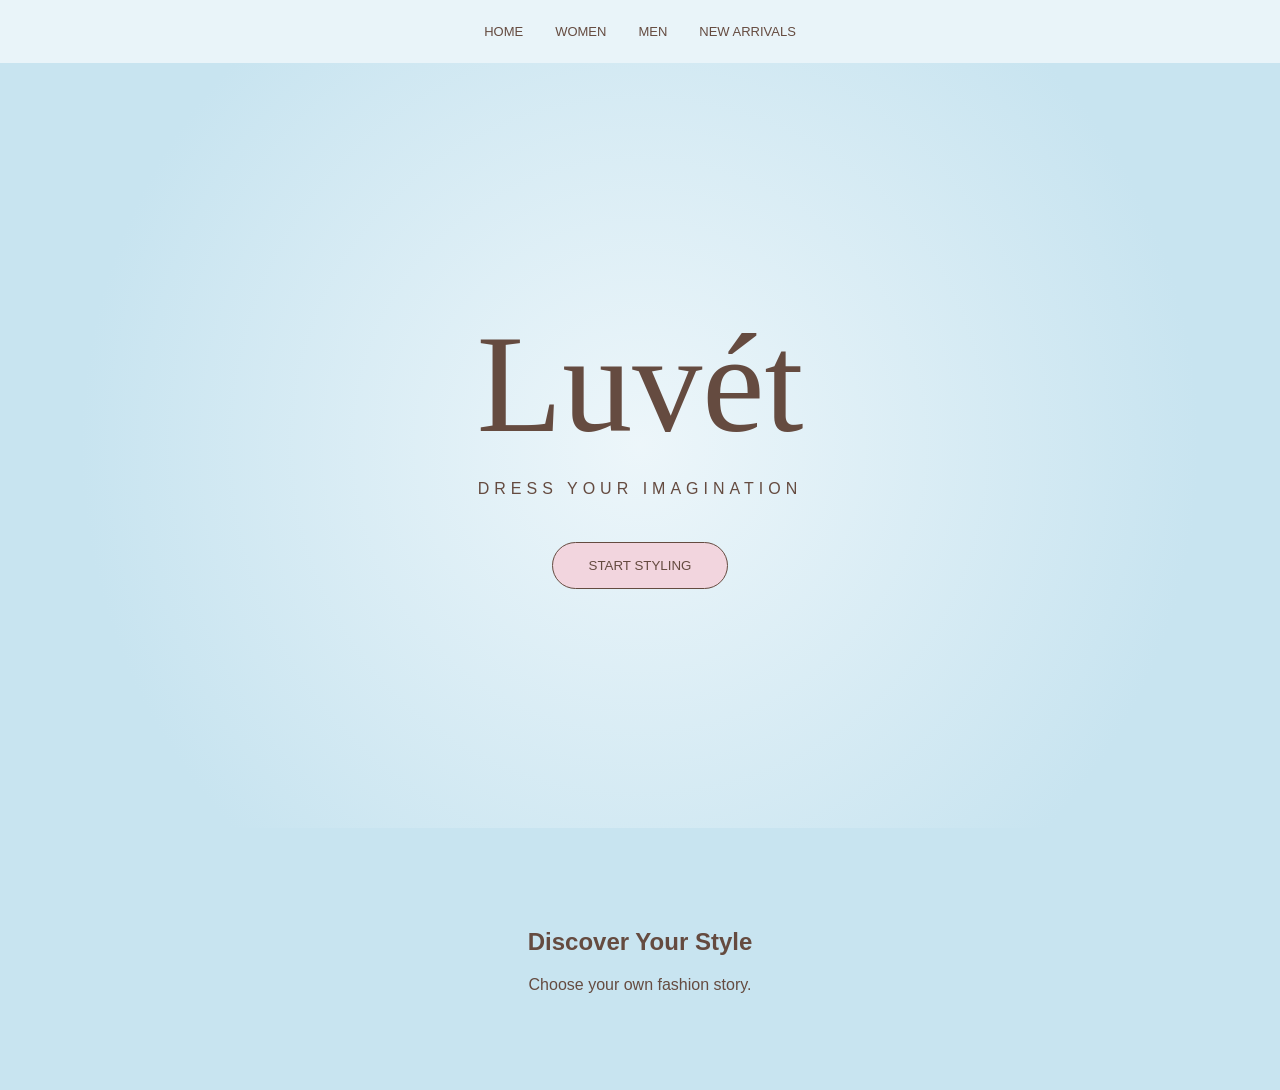
<file: index.html>
<!DOCTYPE html>
<html lang="zh-Hant">
<head>
  <meta charset="UTF-8">
  <meta name="viewport"
        content="width=device-width, initial-scale=1.0">
  <title>Luvét | Fashion</title>
  <link rel="stylesheet" href="style.css">
  <script src="script.js" defer></script>
</head>
<body>
  <header>
    <nav>
      <a href="#home">HOME</a>
      <a href="#collection">WOMEN</a>
      <a href="#collection">MEN</a>
      <a href="#collection">NEW ARRIVALS</a>
    </nav>
  </header>

  <main id="home">
    <section class="hero">
      <h1>Luvét</h1>
      <p>DRESS YOUR IMAGINATION</p>
      <button id="explore">START STYLING</button>
    </section>

    <section id="collection">
      <h2>Discover Your Style</h2>
      <p>Choose your own fashion story.</p>
    </section>
  </main>
</body>
</html>
</file>
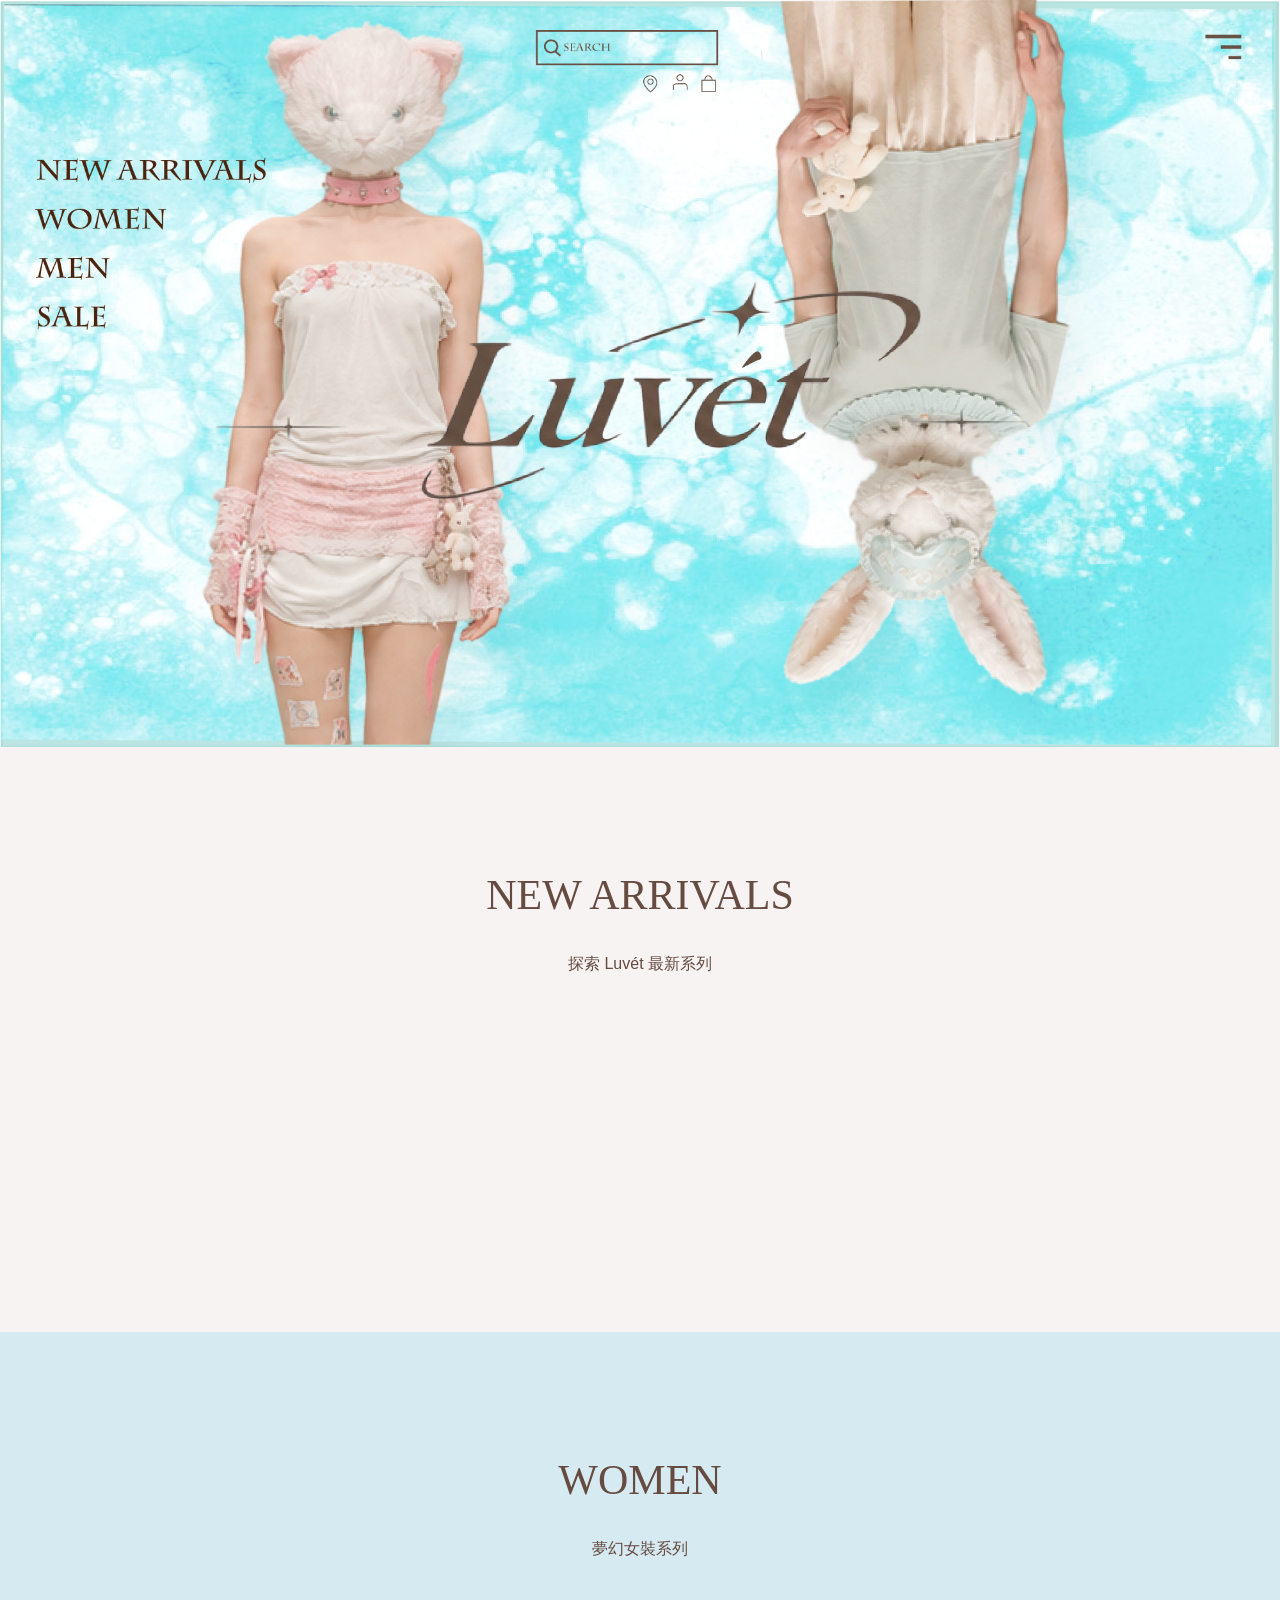
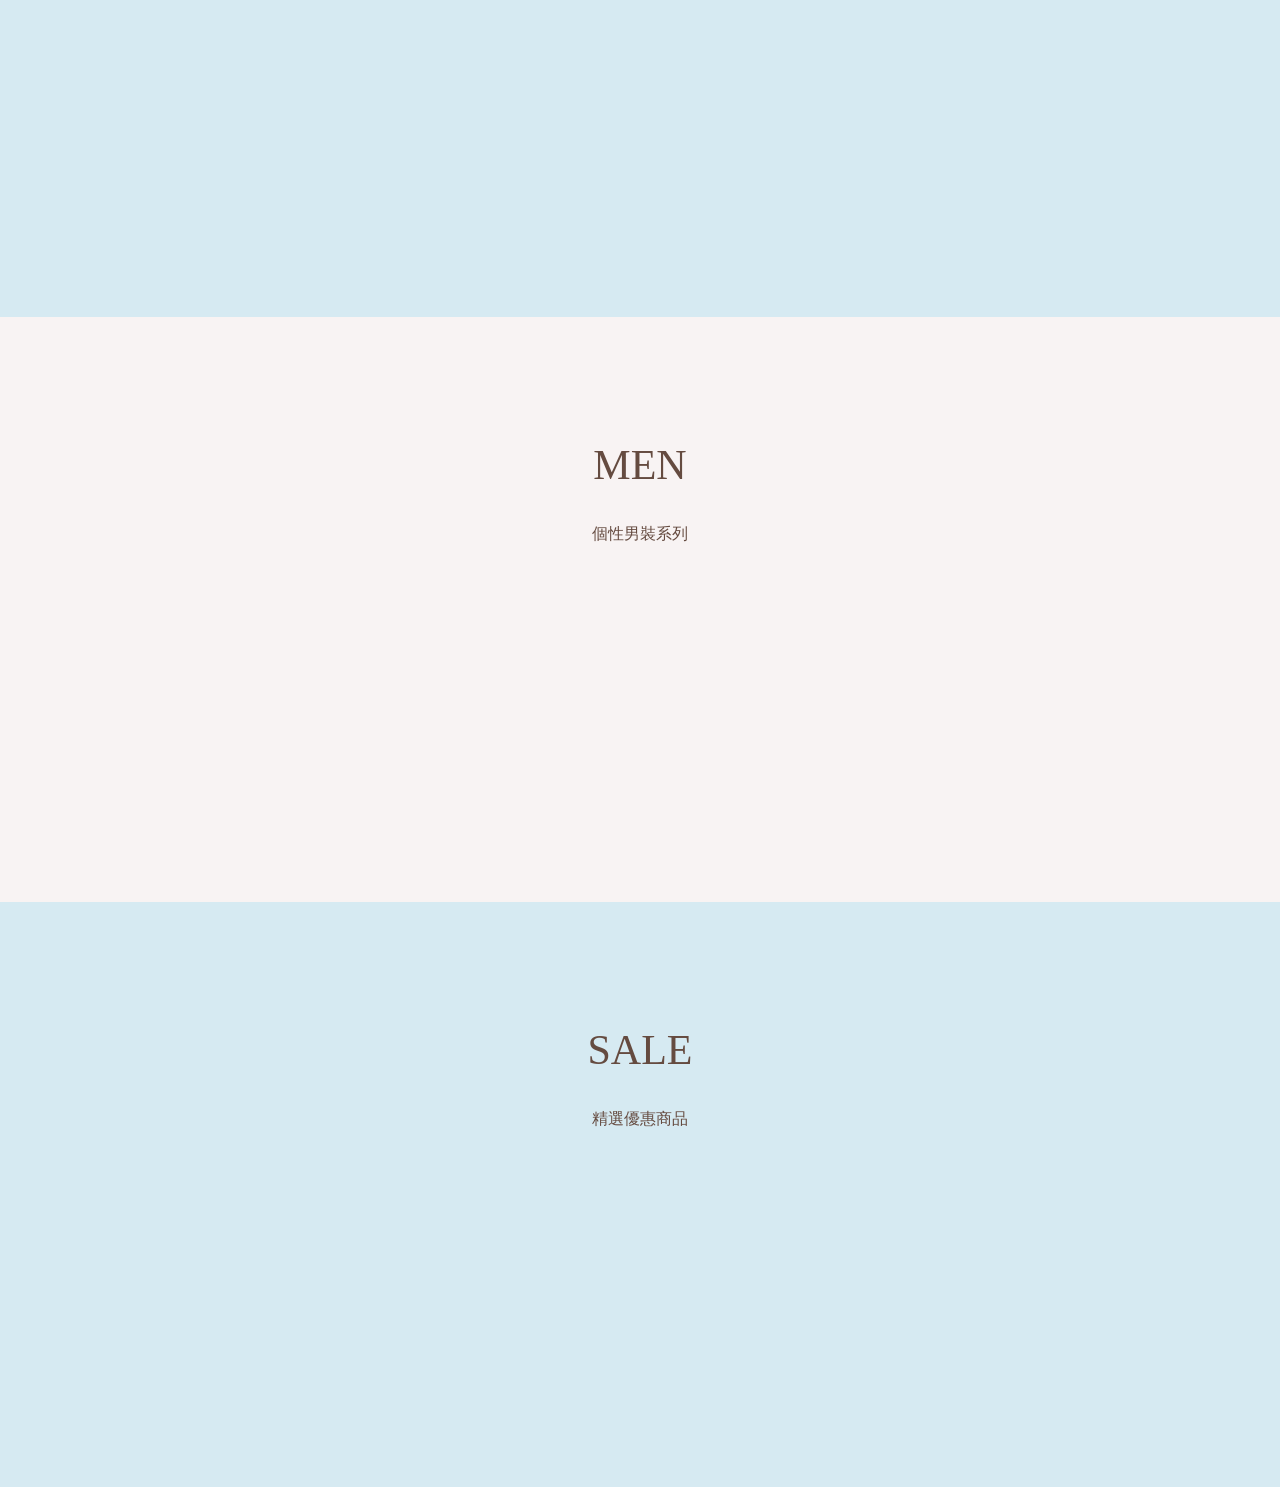
<file: images/index.html>
<!DOCTYPE html>
<html lang="zh-Hant">
<head>
  <meta charset="UTF-8">
  <meta name="viewport"
        content="width=device-width, initial-scale=1.0">
  <title>Luvét | Fashion</title>
  <link rel="stylesheet" href="style.css">
</head>
<body>

  <main>
    <section class="homepage">
      <img src="images/homepage.png"
           alt="Luvét 首頁主視覺">

      <!-- 對應圖片上的四個選單 -->
      <a class="hotspot new"
         href="new.html"
         aria-label="NEW ARRIVALS"></a>

      <a class="hotspot women"
         href="women.html"
         aria-label="WOMEN"></a>

      <a class="hotspot men"
         href="men.html"
         aria-label="MEN"></a>

      <a class="hotspot sale"
         href="sale.html"
         aria-label="SALE"></a>
    </section>

    <section id="new">
      <h2>NEW ARRIVALS</h2>
      <p>探索 Luvét 最新系列</p>
    </section>

    <section id="women">
      <h2>WOMEN</h2>
      <p>夢幻女裝系列</p>
    </section>

    <section id="men">
      <h2>MEN</h2>
      <p>個性男裝系列</p>
    </section>

    <section id="sale">
      <h2>SALE</h2>
      <p>精選優惠商品</p>
    </section>
  </main>

</body>
</html>
</file>
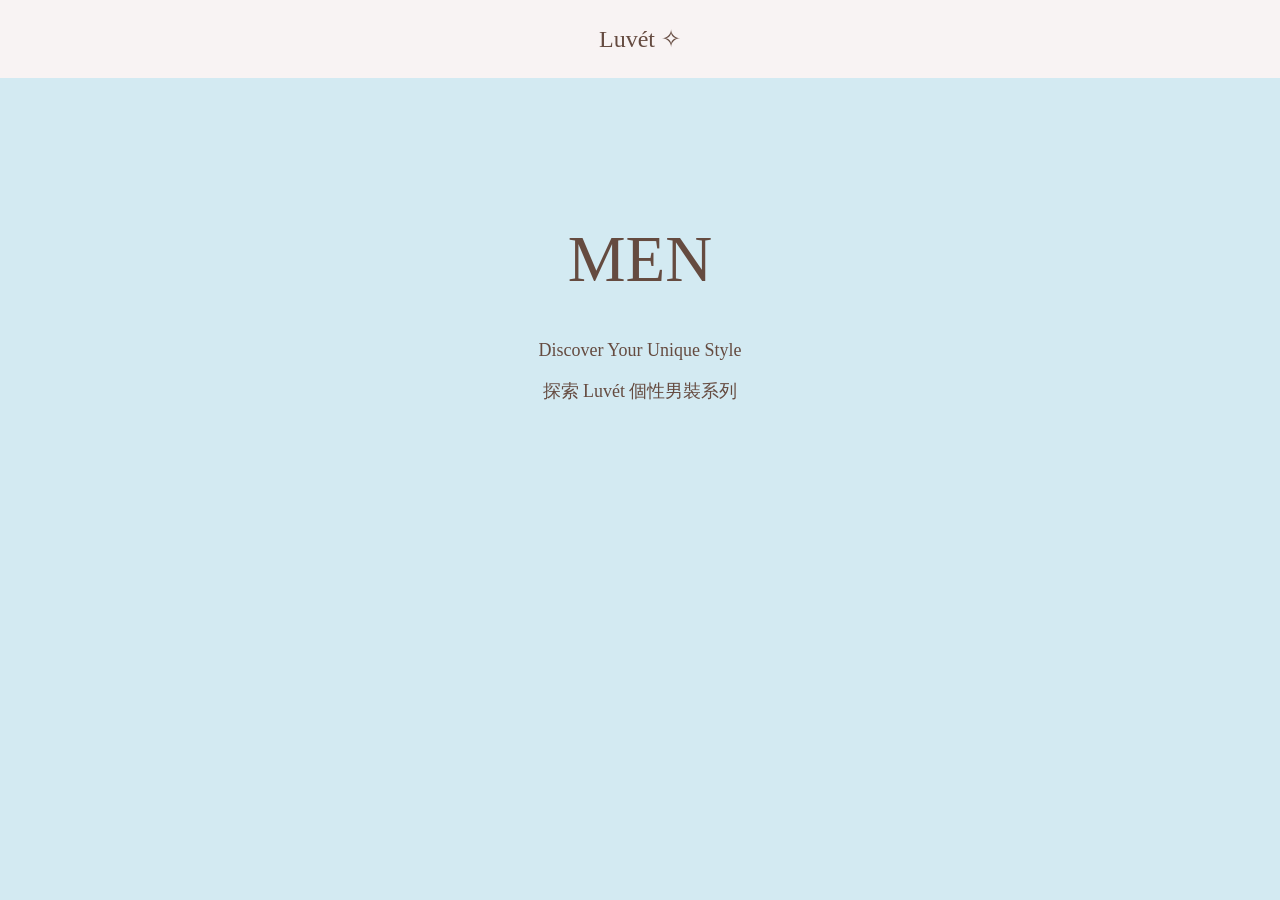
<file: men.html>
<!DOCTYPE html>
<html lang="zh-Hant">
<head>
  <meta charset="UTF-8">
  <meta name="viewport"
        content="width=device-width, initial-scale=1.0">
  <title>WOMEN | Luvét</title>
  <style>
    body {
      margin: 0;
      background: #D3EAF2;
      color: #654B40;
      font-family: Georgia, serif;
      text-align: center;
    }

    header {
      padding: 25px;
      background: #F8F3F3;
    }

    header a {
      color: #654B40;
      text-decoration: none;
      font-size: 24px;
    }

    main {
      padding: 100px 20px;
    }

    h1 {
      font-size: 65px;
      font-weight: normal;
    }

    p {
      font-size: 18px;
    }
  </style>
</head>
<body>
  <header>
    <a href="index.html">Luvét ✧</a>
  </header>

  <main>
   <h1>MEN</h1>
<p>Discover Your Unique Style</p>
<p>探索 Luvét 個性男裝系列</p>
  </main>
</body>
</html>
</file>
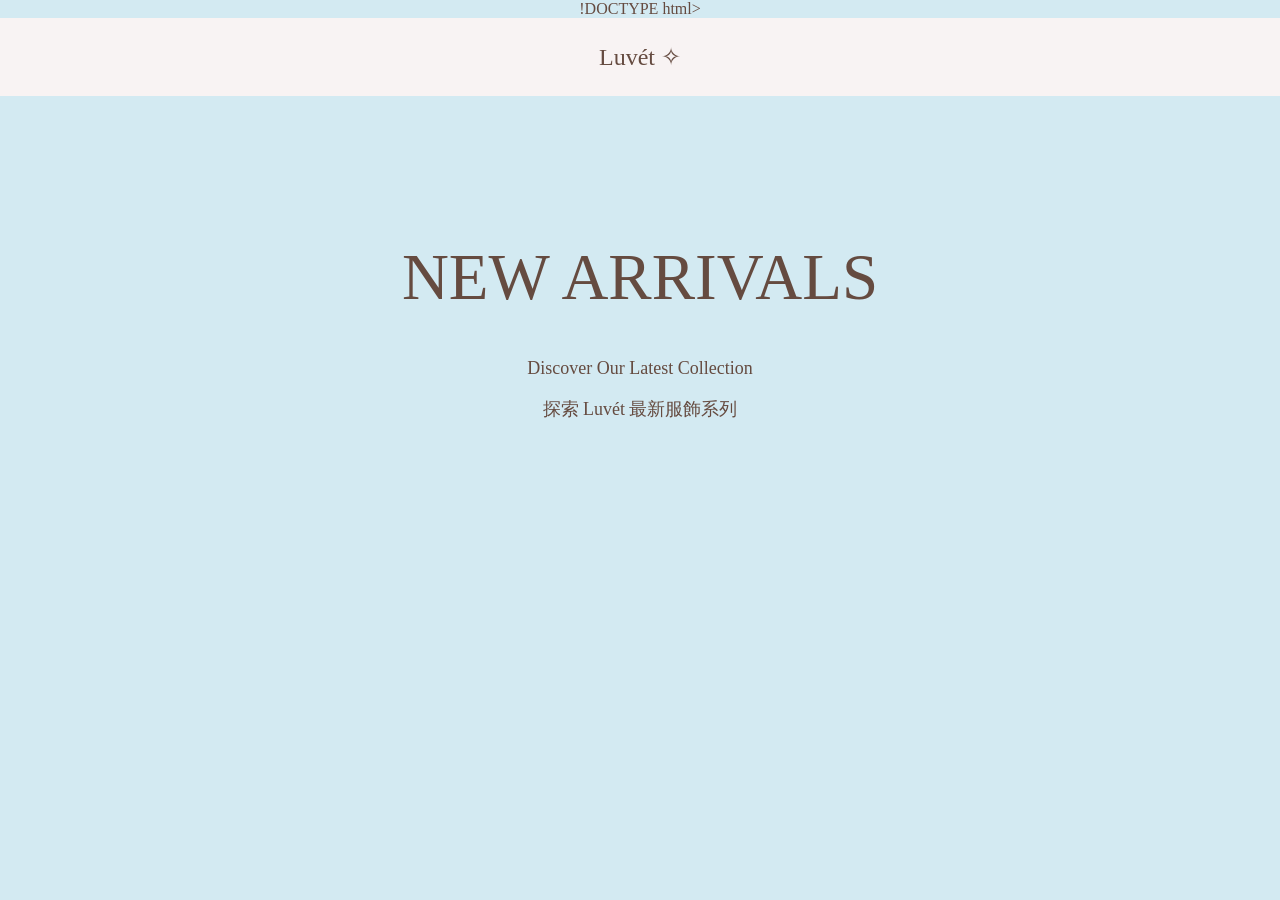
<file: new.html>
!DOCTYPE html>
<html lang="zh-Hant">
<head>
  <meta charset="UTF-8">
  <meta name="viewport"
        content="width=device-width, initial-scale=1.0">
  <title>WOMEN | Luvét</title>
  <style>
    body {
      margin: 0;
      background: #D3EAF2;
      color: #654B40;
      font-family: Georgia, serif;
      text-align: center;
    }

    header {
      padding: 25px;
      background: #F8F3F3;
    }

    header a {
      color: #654B40;
      text-decoration: none;
      font-size: 24px;
    }

    main {
      padding: 100px 20px;
    }

    h1 {
      font-size: 65px;
      font-weight: normal;
    }

    p {
      font-size: 18px;
    }
  </style>
</head>
<body>
  <header>
    <a href="index.html">Luvét ✧</a>
  </header>

  <main>
    <h1>NEW ARRIVALS</h1>
<p>Discover Our Latest Collection</p>
<p>探索 Luvét 最新服飾系列</p>
  </main>
</body>
</html>
</file>
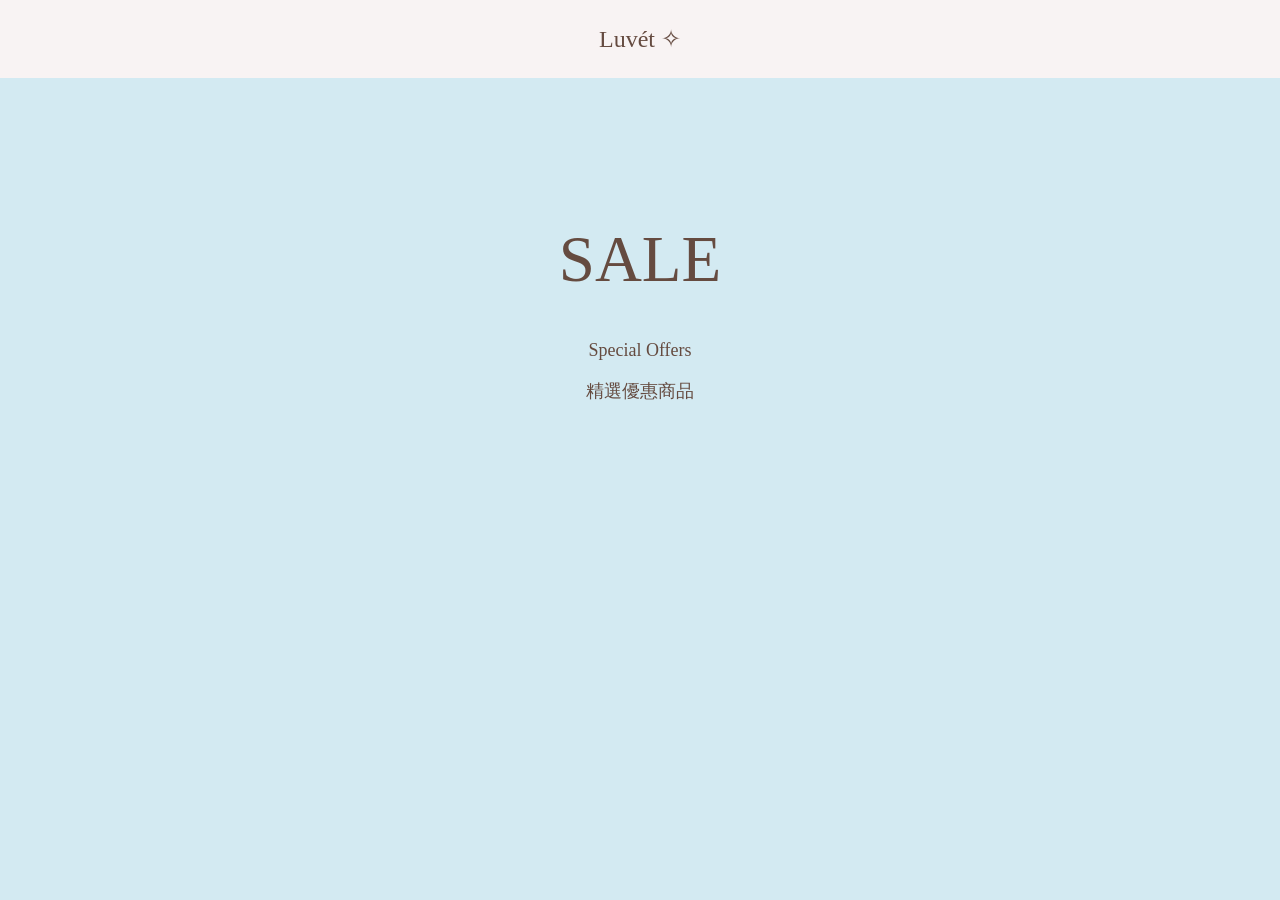
<file: sale.html>
<!DOCTYPE html>
<html lang="zh-Hant">
<head>
  <meta charset="UTF-8">
  <meta name="viewport"
        content="width=device-width, initial-scale=1.0">
  <title>WOMEN | Luvét</title>
  <style>
    body {
      margin: 0;
      background: #D3EAF2;
      color: #654B40;
      font-family: Georgia, serif;
      text-align: center;
    }

    header {
      padding: 25px;
      background: #F8F3F3;
    }

    header a {
      color: #654B40;
      text-decoration: none;
      font-size: 24px;
    }

    main {
      padding: 100px 20px;
    }

    h1 {
      font-size: 65px;
      font-weight: normal;
    }

    p {
      font-size: 18px;
    }
  </style>
</head>
<body>
  <header>
    <a href="index.html">Luvét ✧</a>
  </header>

  <main>
    <h1>SALE</h1>
<p>Special Offers</p>
<p>精選優惠商品</p>
  </main>
</body>
</html>
</file>
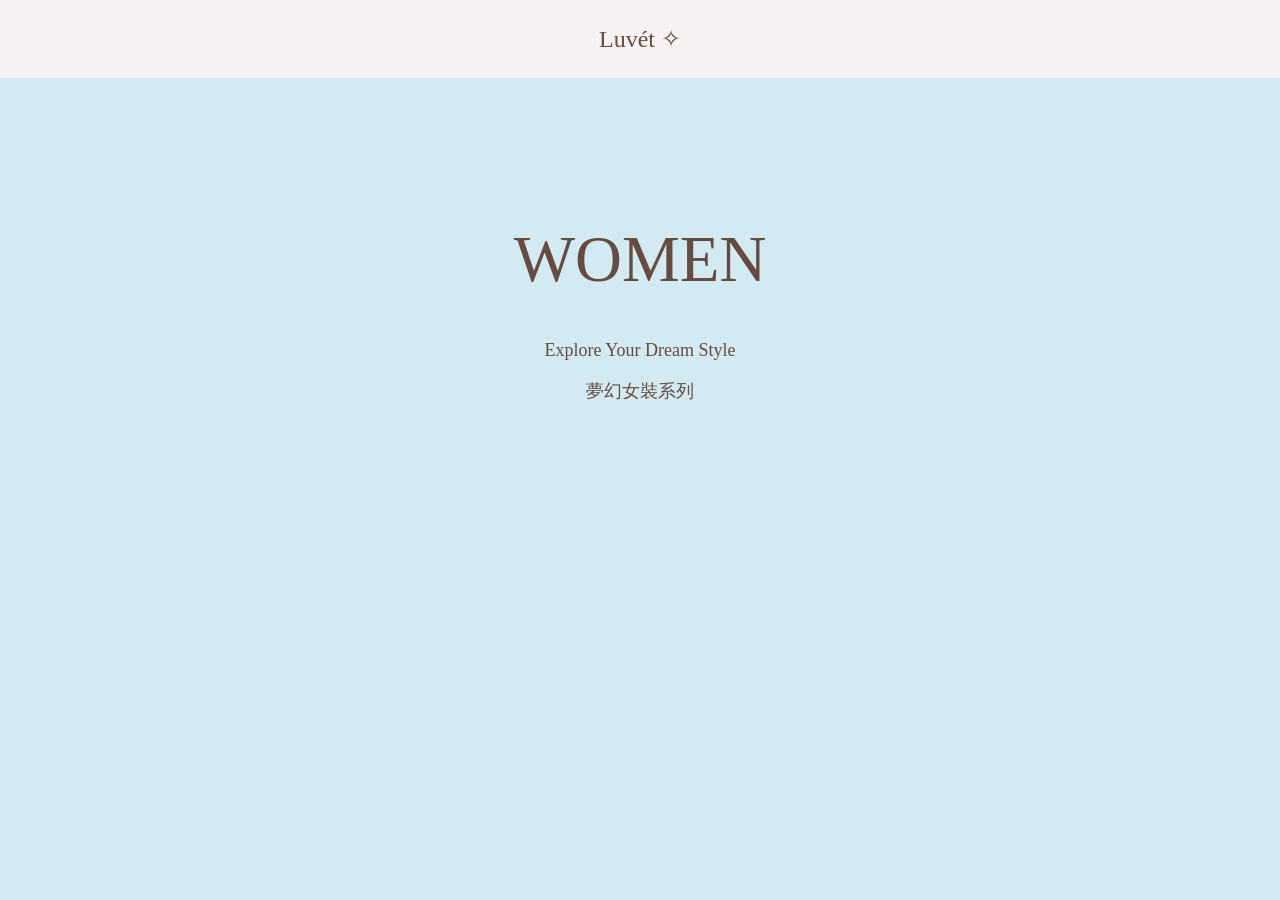
<file: women.html>
<!DOCTYPE html>
<html lang="zh-Hant">
<head>
  <meta charset="UTF-8">
  <meta name="viewport"
        content="width=device-width, initial-scale=1.0">
  <title>WOMEN | Luvét</title>
  <style>
    body {
      margin: 0;
      background: #D3EAF2;
      color: #654B40;
      font-family: Georgia, serif;
      text-align: center;
    }

    header {
      padding: 25px;
      background: #F8F3F3;
    }

    header a {
      color: #654B40;
      text-decoration: none;
      font-size: 24px;
    }

    main {
      padding: 100px 20px;
    }

    h1 {
      font-size: 65px;
      font-weight: normal;
    }

    p {
      font-size: 18px;
    }
  </style>
</head>
<body>
  <header>
    <a href="index.html">Luvét ✧</a>
  </header>

  <main>
    <h1>WOMEN</h1>
    <p>Explore Your Dream Style</p>
    <p>夢幻女裝系列</p>
  </main>
</body>
</html>
</file>
<file: style.css>
* {
  box-sizing: border-box;
}

body {
  margin: 0;
  font-family: Arial, sans-serif;
  color: #654B40;
  background: #C8E4F0;
}

header {
  padding: 24px;
  background: #ffffff99;
}

nav {
  display: flex;
  justify-content: center;
  flex-wrap: wrap;
  gap: 32px;
}

nav a {
  color: #654B40;
  text-decoration: none;
  font-size: 13px;
}

.hero {
  min-height: 85vh;
  display: flex;
  flex-direction: column;
  justify-content: center;
  align-items: center;
  text-align: center;
  background: radial-gradient(
    circle at center,
    #ffffffaa,
    #C8E4F0 75%
  );
}

h1 {
  font-family: Georgia, serif;
  font-size: clamp(70px, 12vw, 140px);
  font-weight: normal;
  margin: 0;
}

.hero p {
  letter-spacing: 5px;
}

button {
  margin-top: 28px;
  background: #F2D5DE;
  color: #654B40;
  border: 1px solid #654B40;
  border-radius: 30px;
  padding: 15px 36px;
  cursor: pointer;
}

button:hover {
  background: #654B40;
  color: white;
}

#collection {
  padding: 80px 20px;
  text-align: center;
}
</file>
<file: images/style.css>
* {
  box-sizing: border-box;
}

html {
  scroll-behavior: smooth;
}

body {
  margin: 0;
  background: #ffffff;
  font-family: Arial, sans-serif;
  color: #654B40;
}

/* 首頁主視覺 */
.homepage {
  position: relative;
  width: 100%;
  max-width: 1920px;
  margin: auto;
}

.homepage img {
  display: block;
  width: 100%;
  height: auto;
}

/* 圖片上的透明點擊區 */
.hotspot {
  position: absolute;
  left: 2%;
  width: 24%;
  height: 7%;
  cursor: pointer;
  z-index: 2;
}

.hotspot:hover {
  background: rgba(255,255,255,0.15);
}

.hotspot:focus-visible {
  outline: 2px solid #654B40;
}

/* 四個選單位置 */
.new {
  top: 18.5%;
}

.women {
  top: 25%;
}

.men {
  top: 31.5%;
}

.sale {
  top: 38%;
}

/* 下方分類區 */
section:not(.homepage) {
  min-height: 65vh;
  padding: 90px 30px;
  text-align: center;
  background: #F8F3F3;
}

section:nth-child(odd):not(.homepage) {
  background: #D6EAF2;
}

h2 {
  font-family: Georgia, serif;
  font-size: 42px;
  font-weight: normal;
}
</file>
